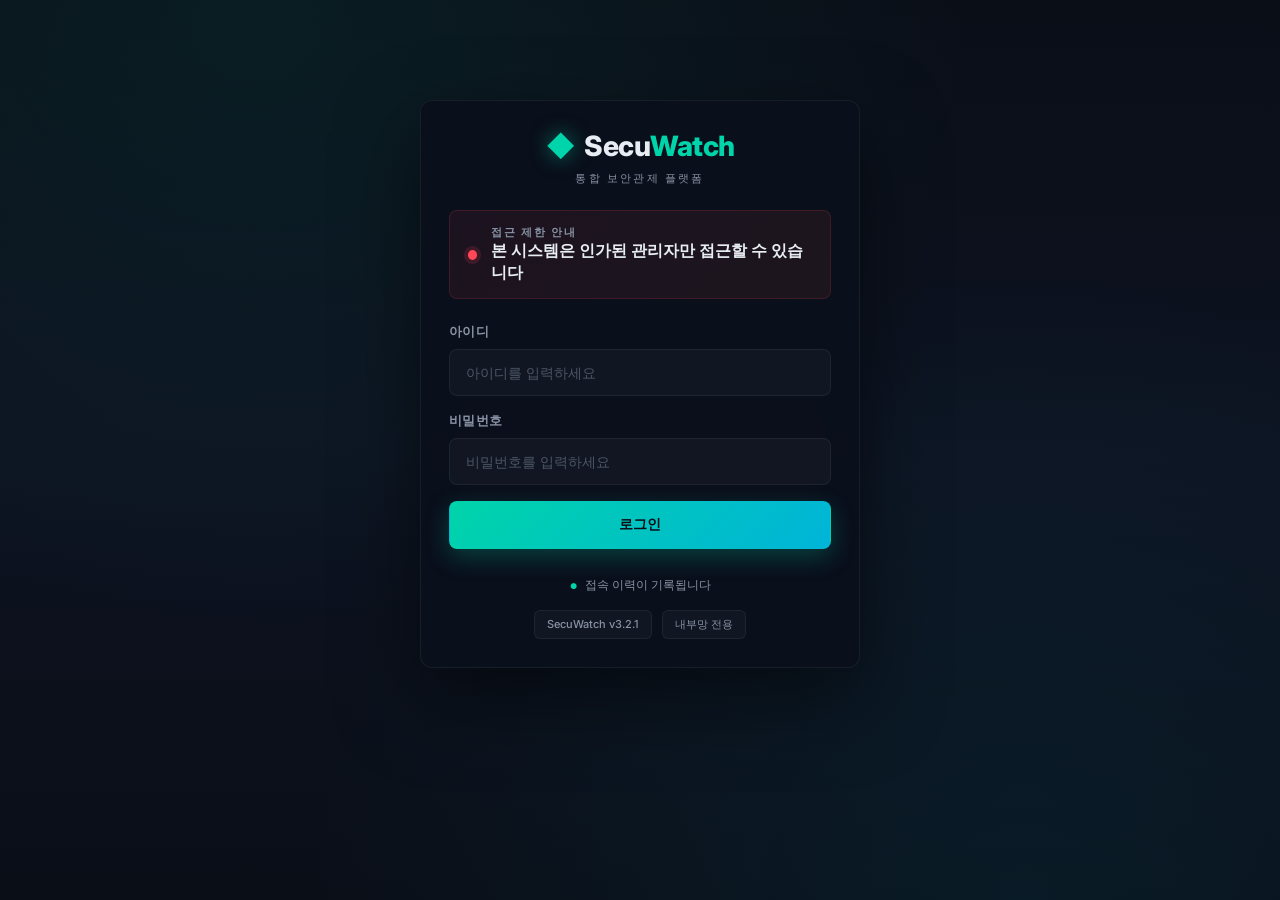
<file: infra-monitor/site/index.html>
<!DOCTYPE html>
<html lang="ko">

<head>
  <meta charset="UTF-8">
  <meta name="viewport" content="width=device-width, initial-scale=1.0">
  <title>SecuWatch 관리 콘솔</title>
  <link rel="stylesheet" href="styles.css">
</head>

<body>
  <div class="background">
    <div class="glass login-container">
      <div class="login-header">
        <div class="logo">
          <span class="logo-icon">◆</span>
          <span class="logo-text">Secu<span class="logo-accent">Watch</span></span>
        </div>
        <p class="product-tagline">통합 보안관제 플랫폼</p>
      </div>

      <div class="alert-banner">
        <div class="alert-dot"></div>
        <div>
          <p class="eyebrow">접근 제한 안내</p>
          <strong>본 시스템은 인가된 관리자만 접근할 수 있습니다</strong>
        </div>
      </div>

      <form id="loginForm" class="login-form">
        <div class="form-group">
          <label for="username">아이디</label>
          <input type="text" id="username" name="username" placeholder="아이디를 입력하세요" autocomplete="off" required>
        </div>
        <div class="form-group">
          <label for="password">비밀번호</label>
          <input type="password" id="password" name="password" placeholder="비밀번호를 입력하세요" required>
        </div>
        <div id="errorMsg" class="error-message"></div>
        <button type="submit" class="btn primary full-width">로그인</button>
      </form>

      <div class="login-footer">
        <div class="audit-notice">
          <span class="audit-icon">●</span>
          <span>접속 이력이 기록됩니다</span>
        </div>
        <div class="version-info">
          <span class="tag">SecuWatch v3.2.1</span>
          <span class="tag">내부망 전용</span>
        </div>
      </div>
    </div>
  </div>
  <script src="app.js"></script>
</body>

</html>
</file>
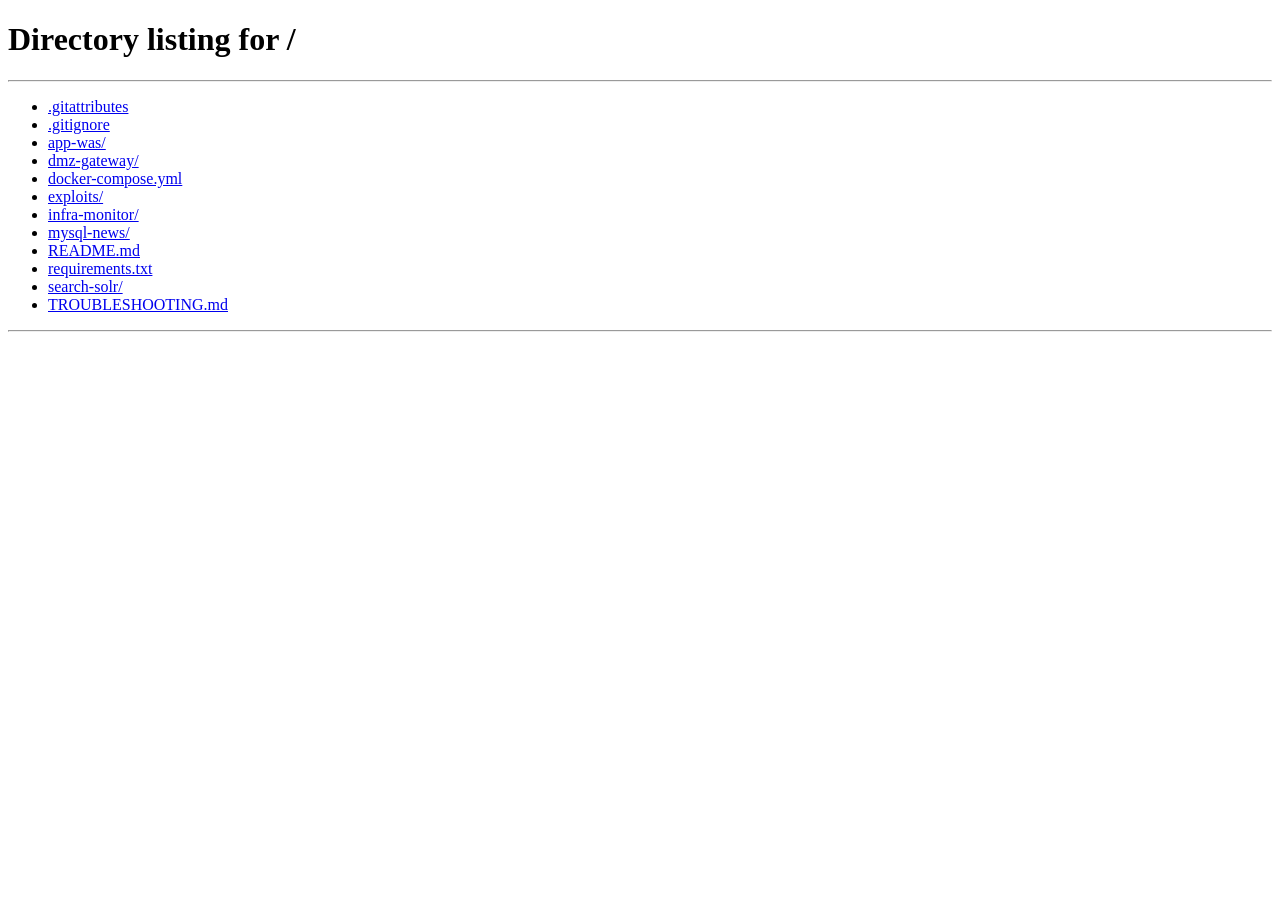
<file: infra-monitor/site/dashboard.html>
<!DOCTYPE html>
<html lang="ko">

<head>
    <meta charset="UTF-8">
    <meta name="viewport" content="width=device-width, initial-scale=1.0">
    <title>SecuWatch - 대시보드</title>
    <link rel="stylesheet" href="styles.css">
</head>

<body>
    <div class="background">
        <div class="glass">
            <header>
                <div class="logo">
                    <span class="logo-icon">◆</span>
                    <span class="logo-text">Secu<span class="logo-accent">Watch</span></span>
                </div>
                <div class="header-actions">
                    <span class="badge">Administrator</span>
                    <a href="settings" class="btn ghost settings-btn" title="설정">설정</a>
                    <a href="#" id="logoutBtn" class="btn ghost">로그아웃</a>
                </div>
            </header>

            <div class="system-status-bar">
                <div class="status-indicator online">
                    <span class="pulse"></span>
                    <span>SYSTEM OPERATIONAL</span>
                </div>
                <div class="status-time">
                    Last Scan: <span id="lastScan">방금 전</span>
                </div>
                <span class="tag">Protected Zone: 172.16.5.0/24</span>
            </div>

            <section class="hero">
                <div class="hero-text">
                    <p class="eyebrow">REAL-TIME MONITORING</p>
                    <h1>위협 탐지 현황</h1>
                    <p class="lede">
                        SecuWatch 에이전트가 전체 인프라의 보안 상태를 실시간으로 모니터링하고 있습니다.
                        모든 접속은 SSH 키 기반 인증으로 암호화됩니다.
                    </p>
                </div>
                <div class="access-card">
                    <div class="card-top">
                        <div>
                            <p class="eyebrow">THREAT LEVEL</p>
                            <h2 class="threat-low">LOW</h2>
                        </div>
                        <span class="pill online">정상</span>
                    </div>
                    <div class="card-grid">
                        <div class="metric">
                            <p class="label">탐지된 위협</p>
                            <p class="value">0건</p>
                        </div>
                        <div class="metric">
                            <p class="label">차단된 공격</p>
                            <p class="value">127건</p>
                        </div>
                        <div class="metric">
                            <p class="label">보호중인 서버</p>
                            <p class="value">4대</p>
                        </div>
                    </div>
                </div>
            </section>

            <section class="server-list">
                <h2>보호 대상 자산</h2>
                <div class="server-grid">
                    <article class="server-card">
                        <div class="server-header">
                            <span class="dot green"></span>
                            <h3>db-server</h3>
                            <span class="severity-tag low">Safe</span>
                        </div>
                        <div class="server-info">
                            <p><strong>IP:</strong> 172.16.4.10</p>
                            <p><strong>서비스:</strong> MySQL 5.7</p>
                            <p><strong>Agent:</strong> SecuWatch Agent v3.2.1</p>
                            <p><strong>Zone:</strong> db-zone</p>
                        </div>
                        <div class="server-metrics">
                            <span class="chip" data-metric="db-cpu">CPU: 12%</span>
                            <span class="chip" data-metric="db-mem">MEM: 45%</span>
                            <span class="chip">Connections: 23</span>
                        </div>
                    </article>

                    <article class="server-card">
                        <div class="server-header">
                            <span class="dot green"></span>
                            <h3>search-solr</h3>
                            <span class="severity-tag low">Safe</span>
                        </div>
                        <div class="server-info">
                            <p><strong>IP:</strong> 172.16.3.10</p>
                            <p><strong>서비스:</strong> Apache Solr 8.2.0</p>
                            <p><strong>Agent:</strong> SecuWatch Agent v3.2.1</p>
                            <p><strong>Zone:</strong> search-zone</p>
                        </div>
                        <div class="server-metrics">
                            <span class="chip" data-metric="solr-cpu">CPU: 34%</span>
                            <span class="chip" data-metric="solr-mem">MEM: 62%</span>
                            <span class="chip">Queries: 142/min</span>
                        </div>
                    </article>

                    <article class="server-card">
                        <div class="server-header">
                            <span class="dot green"></span>
                            <h3>app-was</h3>
                            <span class="severity-tag low">Safe</span>
                        </div>
                        <div class="server-info">
                            <p><strong>IP:</strong> 172.16.20.10</p>
                            <p><strong>서비스:</strong> Tomcat 9.0</p>
                            <p><strong>Agent:</strong> SecuWatch Agent v3.2.1</p>
                            <p><strong>Zone:</strong> was-zone</p>
                        </div>
                        <div class="server-metrics">
                            <span class="chip" data-metric="was-cpu">CPU: 8%</span>
                            <span class="chip" data-metric="was-mem">MEM: 38%</span>
                            <span class="chip">Sessions: 56</span>
                        </div>
                    </article>

                    <article class="server-card">
                        <div class="server-header">
                            <span class="dot green"></span>
                            <h3>dmz-web</h3>
                            <span class="severity-tag low">Safe</span>
                        </div>
                        <div class="server-info">
                            <p><strong>IP:</strong> 172.16.10.10</p>
                            <p><strong>서비스:</strong> Nginx</p>
                            <p><strong>Agent:</strong> SecuWatch Agent v3.2.1</p>
                            <p><strong>Zone:</strong> dmz-zone</p>
                        </div>
                        <div class="server-metrics">
                            <span class="chip" data-metric="dmz-cpu">CPU: 3%</span>
                            <span class="chip" data-metric="dmz-mem">MEM: 15%</span>
                            <span class="chip">RPS: 234</span>
                        </div>
                    </article>
                </div>
            </section>

            <section class="status-board">
                <div class="status-card">
                    <h3>보안 영역 (Security Zones)</h3>
                    <div class="status-row">
                        <span class="dot yellow"></span>
                        <div>
                            <p class="label">DMZ Zone</p>
                            <p class="value">172.16.10.0/24 — 외부 노출</p>
                        </div>
                    </div>
                    <div class="status-row">
                        <span class="dot blue"></span>
                        <div>
                            <p class="label">WAS Zone</p>
                            <p class="value">172.16.20.0/24</p>
                        </div>
                    </div>
                    <div class="status-row">
                        <span class="dot blue"></span>
                        <div>
                            <p class="label">Search Zone</p>
                            <p class="value">172.16.3.0/24</p>
                        </div>
                    </div>
                    <div class="status-row">
                        <span class="dot green"></span>
                        <div>
                            <p class="label">DB Zone</p>
                            <p class="value">172.16.4.0/24 — Restricted</p>
                        </div>
                    </div>
                    <div class="status-row">
                        <span class="dot green"></span>
                        <div>
                            <p class="label">Internal Zone</p>
                            <p class="value">172.16.5.0/24 — 현재 위치</p>
                        </div>
                    </div>
                </div>

                <div class="log-panel">
                    <div class="log-head">
                        <div>
                            <p class="eyebrow">SECURITY EVENT LOG</p>
                            <h3>실시간 이벤트</h3>
                        </div>
                        <span class="pill online">Live</span>
                    </div>
                    <div class="log-list" id="logList">
                        <div class="log-row">
                            <span class="log-time" data-log-time>08:45:12</span>
                            <span class="log-msg">db-server SSH 인증 성공 (monitor@172.16.5.100)</span>
                            <span class="log-tag ok">ALLOWED</span>
                        </div>
                        <div class="log-row">
                            <span class="log-time" data-log-time>08:44:58</span>
                            <span class="log-msg">search-solr 포트스캔 탐지 (192.168.1.x)</span>
                            <span class="log-tag block">BLOCKED</span>
                        </div>
                        <div class="log-row">
                            <span class="log-time" data-log-time>08:44:33</span>
                            <span class="log-msg">app-was 비정상 요청 패턴 탐지</span>
                            <span class="log-tag alert">ALERT</span>
                        </div>
                        <div class="log-row">
                            <span class="log-time" data-log-time>08:44:10</span>
                            <span class="log-msg">dmz-web SSL 인증서 갱신 완료</span>
                            <span class="log-tag ok">INFO</span>
                        </div>
                    </div>
                </div>
            </section>

            <footer class="dashboard-footer">
                <span>SecuWatch Enterprise v3.2.1</span>
                <span>© 2024 SecuWatch Inc. All rights reserved.</span>
            </footer>
        </div>
    </div>
    <script src="app.js"></script>
</body>

</html>
</file>
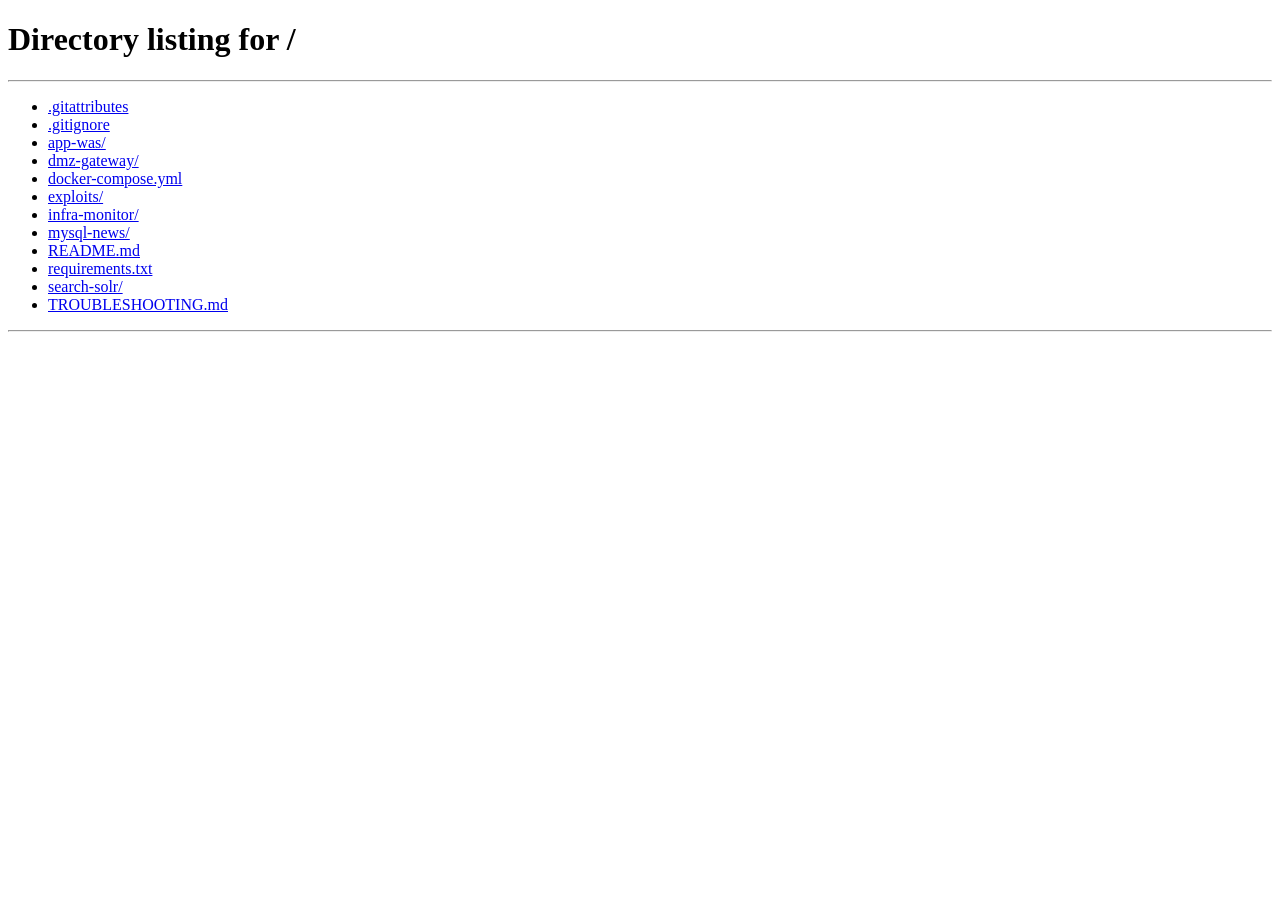
<file: infra-monitor/site/settings.html>
<!DOCTYPE html>
<html lang="ko">

<head>
    <meta charset="UTF-8">
    <meta name="viewport" content="width=device-width, initial-scale=1.0">
    <title>SecuWatch - 보안 정책 관리</title>
    <link rel="stylesheet" href="styles.css">
</head>

<body>
    <div class="background">
        <div class="glass">
            <header>
                <div class="logo">
                    <span class="logo-icon">◆</span>
                    <span class="logo-text">Secu<span class="logo-accent">Watch</span></span>
                </div>
                <div class="header-actions">
                    <span class="badge">Administrator</span>
                    <a href="dashboard" class="btn ghost">← Dashboard</a>
                    <a href="#" id="logoutBtn" class="btn ghost">로그아웃</a>
                </div>
            </header>

            <section class="settings-page">
                <div class="settings-header">
                    <h1>보안 정책 관리</h1>
                    <p class="lede">에이전트 인증, 접근 제어 및 계정 관리</p>
                </div>

                <div class="settings-grid">
                    <!-- Password Change Section -->
                    <article class="settings-card">
                        <div class="card-top">
                            <div>
                                <p class="eyebrow">ACCOUNT SECURITY</p>
                                <h2>관리자 비밀번호 변경</h2>
                            </div>
                        </div>
                        <p class="settings-desc">
                            SecuWatch 콘솔 관리자 계정의 비밀번호를 변경합니다.
                            비밀번호는 8자 이상, 영문/숫자/특수문자를 포함해야 합니다.
                        </p>
                        <form id="passwordForm" class="settings-form">
                            <div class="form-row">
                                <div class="form-group">
                                    <label for="currentPassword">현재 비밀번호</label>
                                    <input type="password" id="currentPassword" placeholder="Current Password" required>
                                </div>
                            </div>
                            <div class="form-row two-col">
                                <div class="form-group">
                                    <label for="newPassword">새 비밀번호</label>
                                    <input type="password" id="newPassword" placeholder="New Password" required>
                                </div>
                                <div class="form-group">
                                    <label for="confirmPassword">새 비밀번호 확인</label>
                                    <input type="password" id="confirmPassword" placeholder="Confirm Password" required>
                                </div>
                            </div>
                            <div class="form-actions">
                                <button type="submit" class="btn primary">비밀번호 변경</button>
                            </div>
                        </form>
                        <div id="passwordMsg" class="form-message"></div>
                    </article>

                    <!-- IP ACL Section -->
                    <article class="settings-card">
                        <div class="card-top">
                            <div>
                                <p class="eyebrow">LOGIN ACCESS CONTROL</p>
                                <h2>관리자 로그인 IP 제한</h2>
                            </div>
                            <span class="pill online">Active</span>
                        </div>
                        <p class="settings-desc">
                            SecuWatch 관리 콘솔에 로그인 가능한 IP 주소를 관리합니다.
                            아래 허용 목록에 없는 IP에서는 admin 계정으로 로그인할 수 없습니다.
                        </p>

                        <div class="acl-list">
                            <div class="acl-header">
                                <span>로그인 허용 IP</span>
                                <span>설명</span>
                                <span>작업</span>
                            </div>
                            <div class="acl-row">
                                <span class="acl-ip">0.0.0.0/0</span>
                                <span class="acl-desc">전체 허용</span>
                                <span class="acl-action"><button class="btn-icon" disabled
                                        title="기본 정책">⚠️</button></span>
                            </div>
                        </div>

                        <form id="aclForm" class="acl-add-form">
                            <div class="form-group">
                                <input type="text" id="newAclIp"
                                    placeholder="IP 주소 또는 CIDR (예: 192.168.1.100 또는 172.16.0.0/8)" required>
                            </div>
                            <div class="form-group">
                                <input type="text" id="newAclDesc" placeholder="설명 (선택사항)">
                            </div>
                            <button type="submit" class="btn ghost">+ 추가</button>
                        </form>
                    </article>

                    <!-- Login History Section -->
                    <article class="settings-card">
                        <div class="card-top">
                            <div>
                                <p class="eyebrow">AUDIT LOG</p>
                                <h2>최근 로그인 이력</h2>
                            </div>
                            <span class="pill">최근 10건</span>
                        </div>
                        <p class="settings-desc">
                            SecuWatch 관리 콘솔에 대한 최근 로그인 시도 기록입니다.
                        </p>
                        <div class="log-panel compact">
                            <div id="loginHistory" class="log-list">
                                <p class="no-data">로그인 이력이 없습니다</p>
                            </div>
                        </div>
                    </article>

                    <!-- SSH Key Section -->
                    <article class="settings-card">
                        <div class="card-top">
                            <div>
                                <p class="eyebrow">AUTHENTICATION</p>
                                <h2>SSH 키 관리</h2>
                            </div>
                            <span class="pill online">Active</span>
                        </div>
                        <p class="settings-desc">
                            SecuWatch 에이전트가 모니터링을 위해 사용하는 SSH Private Key입니다.
                        </p>
                        <div class="key-info">
                            <div class="metric">
                                <p class="label">암호화 방식</p>
                                <p class="value">RSA 2048-bit</p>
                            </div>
                            <div class="metric">
                                <p class="label">Agent 계정</p>
                                <p class="value">monitor</p>
                            </div>
                            <div class="metric">
                                <p class="label">등록된 자산</p>
                                <p class="value">4개</p>
                            </div>
                        </div>
                        <div class="key-download">
                            <a href="keys/monitor_rsa.pem" download="monitor_rsa.pem" class="btn primary">
                                SSH Private Key 다운로드
                            </a>
                            <p class="note">monitor_rsa.pem (RSA 2048-bit)</p>
                        </div>
                    </article>

                    <!-- Server Access Guide -->
                    <article class="settings-card">
                        <div class="card-top">
                            <div>
                                <p class="eyebrow">REMOTE ACCESS</p>
                                <h2>서버 접속 가이드</h2>
                            </div>
                        </div>
                        <p class="settings-desc">
                            다운로드한 SSH 키로 각 보호 대상 서버에 접속하는 방법입니다.
                        </p>
                        <div class="code-block">
                            <code># 키 권한 설정 (최초 1회)
chmod 600 monitor_rsa.pem

# DB 서버 접속
ssh -i monitor_rsa.pem monitor@172.16.4.10

# Solr 서버 접속
ssh -i monitor_rsa.pem monitor@172.16.3.10

# WAS 서버 접속
ssh -i monitor_rsa.pem monitor@172.16.20.10

# DMZ 서버 접속
ssh -i monitor_rsa.pem monitor@172.16.10.10</code>
                        </div>
                    </article>

                    <!-- Security Warning -->
                    <article class="settings-card warning-card">
                        <div class="card-top">
                            <div>
                                <p class="eyebrow">SECURITY WARNING</p>
                                <h2>보안 주의사항</h2>
                            </div>
                            <span class="severity-tag critical">Critical</span>
                        </div>
                        <ul class="warning-list">
                            <li>이 SSH 키는 전체 인프라에 대한 접근 권한을 보유합니다</li>
                            <li>키 파일을 외부에 유출하지 마십시오</li>
                            <li>분실 시 즉시 보안팀(security@company.com)에 신고</li>
                            <li>모든 접속 기록은 SIEM에 수집되어 감사됩니다</li>
                            <li>비인가 사용 시 법적 책임을 물을 수 있습니다</li>
                        </ul>
                    </article>
                </div>

                <footer class="dashboard-footer">
                    <span>SecuWatch Enterprise v3.2.1</span>
                    <span>© 2024 SecuWatch Inc. All rights reserved.</span>
                </footer>
            </section>
        </div>
    </div>
    <script src="app.js"></script>
</body>

</html>
</file>
<file: infra-monitor/site/styles.css>
@import url("https://fonts.googleapis.com/css2?family=Inter:wght@400;500;600;700;800&display=swap");

:root {
  --bg: #0a0e17;
  --glass: rgba(10, 16, 28, 0.92);
  --glass-border: rgba(255, 255, 255, 0.06);
  --primary: #00d4aa;
  --primary-dark: #00a884;
  --accent: #00b4d8;
  --accent-light: #48cae4;
  --text: #e8edf4;
  --muted: #8892a4;
  --card: rgba(255, 255, 255, 0.03);
  --shadow: 0 30px 80px rgba(0, 0, 0, 0.5);
  --radius: 12px;
  --font: "Inter", -apple-system, BlinkMacSystemFont, "Segoe UI", sans-serif;

  /* Severity Colors */
  --critical: #ff4757;
  --high: #ff6b35;
  --medium: #ffa502;
  --low: #2ed573;
  --info: #54a0ff;
}

* {
  box-sizing: border-box;
}

body {
  margin: 0;
  min-height: 100vh;
  font-family: var(--font);
  color: var(--text);
  background:
    radial-gradient(ellipse at 20% 0%, rgba(0, 212, 170, 0.08), transparent 50%),
    radial-gradient(ellipse at 80% 100%, rgba(0, 180, 216, 0.08), transparent 50%),
    linear-gradient(180deg, #0a0e17 0%, #0d1321 50%, #0a0e17 100%);
}

.background {
  display: flex;
  justify-content: center;
  align-items: flex-start;
  padding: 40px 20px 60px;
  min-height: 100vh;
}

.glass {
  width: min(1200px, 100%);
  padding: 28px;
  background: var(--glass);
  border: 1px solid var(--glass-border);
  border-radius: var(--radius);
  box-shadow: var(--shadow);
  backdrop-filter: blur(20px);
}

/* Logo Styles */
.logo {
  display: flex;
  align-items: center;
  gap: 10px;
  font-size: 24px;
  font-weight: 800;
  letter-spacing: -0.5px;
}

.logo-icon {
  color: var(--primary);
  font-size: 28px;
  text-shadow: 0 0 20px rgba(0, 212, 170, 0.5);
}

.logo-text {
  color: var(--text);
}

.logo-accent {
  color: var(--primary);
}

.product-tagline {
  font-size: 11px;
  letter-spacing: 0.2em;
  text-transform: uppercase;
  color: var(--muted);
  margin: 8px 0 0;
  font-weight: 500;
}

header {
  display: flex;
  justify-content: space-between;
  align-items: center;
  gap: 10px;
  margin-bottom: 20px;
  padding-bottom: 20px;
  border-bottom: 1px solid var(--glass-border);
}

.badge {
  padding: 8px 14px;
  border-radius: 6px;
  background: rgba(0, 212, 170, 0.12);
  color: var(--primary);
  font-size: 12px;
  font-weight: 600;
  border: 1px solid rgba(0, 212, 170, 0.25);
  letter-spacing: 0.5px;
}

/* System Status Bar */
.system-status-bar {
  display: flex;
  align-items: center;
  gap: 16px;
  padding: 12px 16px;
  border-radius: 8px;
  background: rgba(0, 212, 170, 0.06);
  border: 1px solid rgba(0, 212, 170, 0.15);
  margin-bottom: 24px;
}

.status-indicator {
  display: flex;
  align-items: center;
  gap: 8px;
  font-size: 12px;
  font-weight: 600;
  letter-spacing: 0.5px;
}

.status-indicator.online {
  color: var(--primary);
}

.status-indicator .pulse {
  width: 8px;
  height: 8px;
  border-radius: 50%;
  background: var(--primary);
  animation: pulse 2s infinite;
}

@keyframes pulse {

  0%,
  100% {
    opacity: 1;
    box-shadow: 0 0 0 0 rgba(0, 212, 170, 0.5);
  }

  50% {
    opacity: 0.8;
    box-shadow: 0 0 0 8px rgba(0, 212, 170, 0);
  }
}

.status-time {
  color: var(--muted);
  font-size: 12px;
  margin-left: auto;
}

.hero {
  display: grid;
  grid-template-columns: 1.1fr 0.9fr;
  gap: 24px;
  padding: 18px 0 8px;
}

.hero-text h1 {
  margin: 8px 0 10px;
  font-size: clamp(26px, 3vw, 32px);
  font-weight: 700;
  line-height: 1.28;
}

.hero-text .lede {
  margin: 0 0 18px;
  color: var(--muted);
  line-height: 1.7;
  font-size: 14px;
}

.eyebrow {
  font-size: 11px;
  letter-spacing: 0.15em;
  text-transform: uppercase;
  color: var(--muted);
  margin: 0;
  font-weight: 600;
}

.actions {
  display: flex;
  gap: 10px;
  flex-wrap: wrap;
}

.chips {
  display: flex;
  gap: 8px;
  flex-wrap: wrap;
  margin-top: 12px;
}

.chip {
  padding: 6px 12px;
  border-radius: 6px;
  border: 1px solid var(--glass-border);
  background: rgba(255, 255, 255, 0.03);
  color: var(--muted);
  font-size: 12px;
  font-weight: 500;
}

.chip.danger {
  border-color: rgba(255, 71, 87, 0.35);
  color: var(--critical);
  background: rgba(255, 71, 87, 0.08);
}

/* Severity Tags */
.severity-tag {
  padding: 4px 10px;
  border-radius: 4px;
  font-size: 11px;
  font-weight: 700;
  letter-spacing: 0.5px;
  text-transform: uppercase;
}

.severity-tag.critical {
  background: rgba(255, 71, 87, 0.15);
  color: var(--critical);
  border: 1px solid rgba(255, 71, 87, 0.3);
}

.severity-tag.high {
  background: rgba(255, 107, 53, 0.15);
  color: var(--high);
  border: 1px solid rgba(255, 107, 53, 0.3);
}

.severity-tag.medium {
  background: rgba(255, 165, 2, 0.15);
  color: var(--medium);
  border: 1px solid rgba(255, 165, 2, 0.3);
}

.severity-tag.low {
  background: rgba(46, 213, 115, 0.15);
  color: var(--low);
  border: 1px solid rgba(46, 213, 115, 0.3);
}

.threat-low {
  color: var(--low) !important;
  font-size: 28px;
  font-weight: 800;
  letter-spacing: 2px;
}

.threat-high {
  color: var(--critical) !important;
}

.btn {
  display: inline-flex;
  align-items: center;
  justify-content: center;
  gap: 8px;
  padding: 10px 18px;
  border-radius: 8px;
  border: 1px solid transparent;
  background: transparent;
  color: var(--text);
  cursor: pointer;
  font-weight: 600;
  font-size: 13px;
  text-decoration: none;
  transition: all 180ms ease;
}

.btn.primary {
  background: linear-gradient(135deg, var(--primary), var(--accent));
  color: #0a0e17;
  box-shadow: 0 8px 24px rgba(0, 212, 170, 0.25);
}

.btn.primary:hover {
  transform: translateY(-2px);
  box-shadow: 0 12px 32px rgba(0, 212, 170, 0.35);
}

.btn.ghost {
  border-color: rgba(255, 255, 255, 0.1);
  background: rgba(255, 255, 255, 0.03);
}

.btn.ghost:hover {
  background: rgba(255, 255, 255, 0.06);
  border-color: rgba(255, 255, 255, 0.15);
}

.access-card {
  background: var(--card);
  border: 1px solid var(--glass-border);
  border-radius: var(--radius);
  padding: 20px;
  display: flex;
  flex-direction: column;
  gap: 16px;
}

.card-top {
  display: flex;
  justify-content: space-between;
  align-items: flex-start;
  gap: 12px;
}

.card-top h2 {
  margin: 6px 0 0;
}

.pill {
  padding: 6px 12px;
  border-radius: 6px;
  font-size: 11px;
  font-weight: 600;
  border: 1px solid rgba(255, 255, 255, 0.1);
  letter-spacing: 0.5px;
}

.pill.online {
  background: rgba(0, 212, 170, 0.12);
  color: var(--primary);
  border-color: rgba(0, 212, 170, 0.3);
}

.card-grid {
  display: grid;
  grid-template-columns: repeat(3, 1fr);
  gap: 12px;
}

.metric {
  padding: 14px;
  border-radius: 8px;
  background: rgba(255, 255, 255, 0.02);
  border: 1px solid var(--glass-border);
}

.label {
  margin: 0 0 4px;
  color: var(--muted);
  font-size: 12px;
  font-weight: 500;
}

.value {
  margin: 0;
  font-weight: 700;
  color: var(--text);
  font-size: 16px;
}

.card-footer .note {
  color: var(--muted);
  font-size: 13px;
}

.controls-grid {
  margin: 28px 0 8px;
  display: grid;
  grid-template-columns: repeat(auto-fit, minmax(220px, 1fr));
  gap: 14px;
}

.tile {
  padding: 18px;
  border-radius: 12px;
  background: rgba(255, 255, 255, 0.02);
  border: 1px solid var(--glass-border);
}

.tile h3 {
  margin: 6px 0 8px;
}

.tile p {
  margin: 0 0 12px;
  color: var(--muted);
  line-height: 1.6;
  font-size: 14px;
}

.status-board {
  margin-top: 28px;
  display: grid;
  grid-template-columns: 1fr 1.4fr;
  gap: 16px;
}

.status-card {
  background: rgba(255, 255, 255, 0.02);
  border: 1px solid var(--glass-border);
  border-radius: 12px;
  padding: 18px;
  display: grid;
  gap: 14px;
}

.status-card h3 {
  margin: 0 0 4px;
  font-size: 16px;
}

.status-row {
  display: flex;
  align-items: center;
  gap: 12px;
  padding: 8px 0;
  border-bottom: 1px solid rgba(255, 255, 255, 0.04);
}

.status-row:last-child {
  border-bottom: none;
}

.dot {
  width: 10px;
  height: 10px;
  border-radius: 50%;
  flex-shrink: 0;
}

.dot.green {
  background: var(--low);
  box-shadow: 0 0 8px rgba(46, 213, 115, 0.4);
}

.dot.blue {
  background: var(--info);
  box-shadow: 0 0 8px rgba(84, 160, 255, 0.4);
}

.dot.yellow {
  background: var(--medium);
  box-shadow: 0 0 8px rgba(255, 165, 2, 0.4);
}

.dot.red {
  background: var(--critical);
  box-shadow: 0 0 8px rgba(255, 71, 87, 0.4);
}

.log-panel {
  background: rgba(255, 255, 255, 0.02);
  border: 1px solid var(--glass-border);
  border-radius: 12px;
  padding: 18px;
  display: grid;
  gap: 14px;
}

.log-head {
  display: flex;
  justify-content: space-between;
  align-items: center;
}

.log-head h3 {
  margin: 4px 0 0;
}

.log-list {
  display: grid;
  gap: 8px;
}

.log-row {
  display: grid;
  grid-template-columns: 70px 1fr 80px;
  align-items: center;
  padding: 10px 12px;
  border-radius: 8px;
  background: rgba(255, 255, 255, 0.02);
  border: 1px solid var(--glass-border);
  gap: 12px;
}

.log-time {
  font-family: "SF Mono", "Fira Code", monospace;
  color: var(--muted);
  font-size: 12px;
}

.log-msg {
  color: var(--text);
  font-size: 13px;
}

.log-tag {
  justify-self: end;
  padding: 4px 10px;
  border-radius: 4px;
  font-size: 10px;
  font-weight: 700;
  letter-spacing: 0.5px;
  text-transform: uppercase;
}

.log-tag.ok {
  background: rgba(46, 213, 115, 0.12);
  color: var(--low);
  border: 1px solid rgba(46, 213, 115, 0.25);
}

.log-tag.block {
  background: rgba(255, 71, 87, 0.12);
  color: var(--critical);
  border: 1px solid rgba(255, 71, 87, 0.25);
}

.log-tag.alert {
  background: rgba(255, 165, 2, 0.12);
  color: var(--medium);
  border: 1px solid rgba(255, 165, 2, 0.25);
}

.alert-banner {
  display: flex;
  align-items: center;
  gap: 14px;
  padding: 14px 18px;
  border-radius: 8px;
  background: linear-gradient(135deg, rgba(255, 71, 87, 0.08), rgba(255, 107, 53, 0.08));
  border: 1px solid rgba(255, 71, 87, 0.15);
  margin-bottom: 16px;
}

.alert-dot {
  width: 10px;
  height: 10px;
  border-radius: 50%;
  background: var(--critical);
  box-shadow: 0 0 0 4px rgba(255, 71, 87, 0.15);
  animation: alertPulse 2s infinite;
}

@keyframes alertPulse {

  0%,
  100% {
    opacity: 1;
  }

  50% {
    opacity: 0.5;
  }
}

.tag {
  padding: 6px 12px;
  border-radius: 6px;
  border: 1px solid var(--glass-border);
  background: rgba(255, 255, 255, 0.03);
  font-size: 11px;
  font-weight: 500;
  color: var(--muted);
}

/* Login Page Styles */
.login-container {
  max-width: 440px;
  margin: 60px auto;
}

.login-header {
  text-align: center;
  margin-bottom: 24px;
}

.login-header .logo {
  justify-content: center;
  font-size: 28px;
  margin-bottom: 8px;
}

.login-form {
  display: flex;
  flex-direction: column;
  gap: 16px;
  margin-top: 24px;
}

.form-group {
  display: flex;
  flex-direction: column;
  gap: 8px;
}

.form-group label {
  font-size: 13px;
  color: var(--muted);
  font-weight: 600;
  letter-spacing: 0.3px;
}

.form-group input {
  padding: 14px 16px;
  border-radius: 8px;
  border: 1px solid var(--glass-border);
  background: rgba(255, 255, 255, 0.03);
  color: var(--text);
  font-size: 14px;
  font-family: var(--font);
  transition: all 180ms ease;
}

.form-group input:focus {
  outline: none;
  border-color: var(--primary);
  box-shadow: 0 0 0 3px rgba(0, 212, 170, 0.12);
  background: rgba(0, 212, 170, 0.03);
}

.form-group input::placeholder {
  color: var(--muted);
  opacity: 0.5;
}

.error-message {
  display: none;
  padding: 12px;
  border-radius: 8px;
  background: rgba(255, 71, 87, 0.1);
  border: 1px solid rgba(255, 71, 87, 0.25);
  color: var(--critical);
  font-size: 13px;
  text-align: center;
}

.btn.full-width {
  width: 100%;
  padding: 14px;
  font-size: 14px;
}

.login-footer {
  margin-top: 28px;
  text-align: center;
}

.audit-notice {
  display: flex;
  align-items: center;
  justify-content: center;
  gap: 8px;
  color: var(--muted);
  font-size: 12px;
  margin-bottom: 16px;
}

.audit-icon {
  color: var(--primary);
  font-size: 8px;
}

.version-info {
  display: flex;
  justify-content: center;
  gap: 10px;
}

/* Header Actions */
.header-actions {
  display: flex;
  align-items: center;
  gap: 10px;
}

.settings-btn {
  font-size: 14px;
  padding: 8px 14px;
}

/* Server List */
.server-list {
  margin-top: 28px;
}

.server-list h2 {
  margin-bottom: 16px;
  font-size: 18px;
}

.server-grid {
  display: grid;
  grid-template-columns: repeat(auto-fit, minmax(280px, 1fr));
  gap: 14px;
}

.server-card {
  padding: 18px;
  border-radius: 12px;
  background: rgba(255, 255, 255, 0.02);
  border: 1px solid var(--glass-border);
  display: flex;
  flex-direction: column;
  gap: 14px;
  transition: all 200ms ease;
}

.server-card:hover {
  border-color: rgba(0, 212, 170, 0.2);
  background: rgba(0, 212, 170, 0.02);
}

.server-header {
  display: flex;
  align-items: center;
  gap: 10px;
}

.server-header h3 {
  margin: 0;
  font-size: 16px;
  flex: 1;
}

.server-info {
  display: flex;
  flex-direction: column;
  gap: 6px;
}

.server-info p {
  margin: 0;
  font-size: 13px;
  color: var(--muted);
}

.server-info strong {
  color: var(--text);
}

.server-metrics {
  display: flex;
  gap: 8px;
  flex-wrap: wrap;
}

/* Settings Page */
.settings-page {
  margin-top: 10px;
}

.settings-header {
  margin-bottom: 28px;
}

.settings-header h1 {
  margin: 0 0 8px;
  font-size: 24px;
}

.settings-grid {
  display: grid;
  gap: 18px;
}

.settings-card {
  padding: 22px;
  border-radius: 12px;
  background: rgba(255, 255, 255, 0.02);
  border: 1px solid var(--glass-border);
}

.settings-desc {
  color: var(--muted);
  line-height: 1.7;
  margin: 14px 0;
  font-size: 14px;
}

.settings-desc code {
  background: rgba(0, 212, 170, 0.12);
  padding: 2px 8px;
  border-radius: 4px;
  color: var(--primary);
  font-family: "SF Mono", "Fira Code", monospace;
  font-size: 13px;
}

.key-info {
  display: grid;
  grid-template-columns: repeat(3, 1fr);
  gap: 12px;
  margin: 18px 0;
}

.key-download {
  margin-top: 20px;
  text-align: center;
}

.key-download .note {
  margin-top: 12px;
  color: var(--muted);
  font-size: 12px;
}

.code-block {
  background: rgba(0, 0, 0, 0.4);
  border: 1px solid var(--glass-border);
  border-radius: 8px;
  padding: 18px;
  margin-top: 14px;
  overflow-x: auto;
}

.code-block code {
  font-family: "SF Mono", "Fira Code", monospace;
  font-size: 12px;
  color: var(--primary);
  white-space: pre;
  display: block;
  line-height: 1.8;
}

.warning-card {
  background: rgba(255, 71, 87, 0.04);
  border-color: rgba(255, 71, 87, 0.15);
}

.warning-list {
  margin: 14px 0 0;
  padding-left: 20px;
  color: var(--muted);
  line-height: 2;
  font-size: 14px;
}

.warning-list li {
  margin-bottom: 4px;
}

/* Dashboard Footer */
.dashboard-footer {
  margin-top: 32px;
  padding-top: 20px;
  border-top: 1px solid var(--glass-border);
  display: flex;
  justify-content: space-between;
  color: var(--muted);
  font-size: 12px;
}

/* Settings Form Styles */
.settings-form {
  margin-top: 16px;
}

.form-row {
  margin-bottom: 16px;
}

.form-row.two-col {
  display: grid;
  grid-template-columns: 1fr 1fr;
  gap: 16px;
}

.form-actions {
  margin-top: 8px;
}

.form-message {
  display: none;
  padding: 12px;
  border-radius: 8px;
  font-size: 13px;
  text-align: center;
  margin-top: 12px;
}

.form-message.success {
  display: block;
  background: rgba(46, 213, 115, 0.1);
  border: 1px solid rgba(46, 213, 115, 0.25);
  color: var(--low);
}

.form-message.error {
  display: block;
  background: rgba(255, 71, 87, 0.1);
  border: 1px solid rgba(255, 71, 87, 0.25);
  color: var(--critical);
}

/* ACL List Styles */
.acl-list {
  margin: 16px 0;
  border: 1px solid var(--glass-border);
  border-radius: 8px;
  overflow: hidden;
}

.acl-header {
  display: grid;
  grid-template-columns: 1fr 1.5fr 60px;
  gap: 12px;
  padding: 12px 16px;
  background: rgba(0, 0, 0, 0.2);
  font-size: 11px;
  font-weight: 600;
  color: var(--muted);
  text-transform: uppercase;
  letter-spacing: 0.5px;
}

.acl-row {
  display: grid;
  grid-template-columns: 1fr 1.5fr 60px;
  gap: 12px;
  padding: 12px 16px;
  border-top: 1px solid var(--glass-border);
  align-items: center;
}

.acl-row:first-of-type {
  border-top: none;
}

.acl-ip {
  font-family: "SF Mono", "Fira Code", monospace;
  font-size: 13px;
  color: var(--primary);
}

.acl-desc {
  font-size: 13px;
  color: var(--muted);
}

.acl-action {
  text-align: center;
}

.btn-icon {
  width: 32px;
  height: 32px;
  border-radius: 6px;
  border: 1px solid var(--glass-border);
  background: rgba(255, 255, 255, 0.03);
  color: var(--muted);
  cursor: pointer;
  font-size: 14px;
  transition: all 150ms ease;
}

.btn-icon:hover:not(:disabled) {
  background: rgba(255, 71, 87, 0.1);
  border-color: rgba(255, 71, 87, 0.3);
  color: var(--critical);
}

.btn-icon:disabled {
  cursor: not-allowed;
  opacity: 0.5;
}

.acl-add-form {
  display: grid;
  grid-template-columns: 1fr 1fr auto;
  gap: 12px;
  margin-top: 16px;
}

.acl-add-form .form-group {
  margin: 0;
}

.acl-add-form input {
  padding: 12px 14px;
  font-size: 13px;
}

@media (max-width: 900px) {
  .hero {
    grid-template-columns: 1fr;
  }

  .status-board {
    grid-template-columns: 1fr;
  }

  .log-row {
    grid-template-columns: 1fr;
    gap: 6px;
  }

  .card-grid {
    grid-template-columns: 1fr;
  }

  .key-info {
    grid-template-columns: 1fr;
  }

  .system-status-bar {
    flex-wrap: wrap;
  }

  .dashboard-footer {
    flex-direction: column;
    gap: 8px;
    text-align: center;
  }

  .form-row.two-col {
    grid-template-columns: 1fr;
  }

  .acl-add-form {
    grid-template-columns: 1fr;
  }

  .acl-header,
  .acl-row {
    grid-template-columns: 1fr 1fr 50px;
  }
}
</file>
